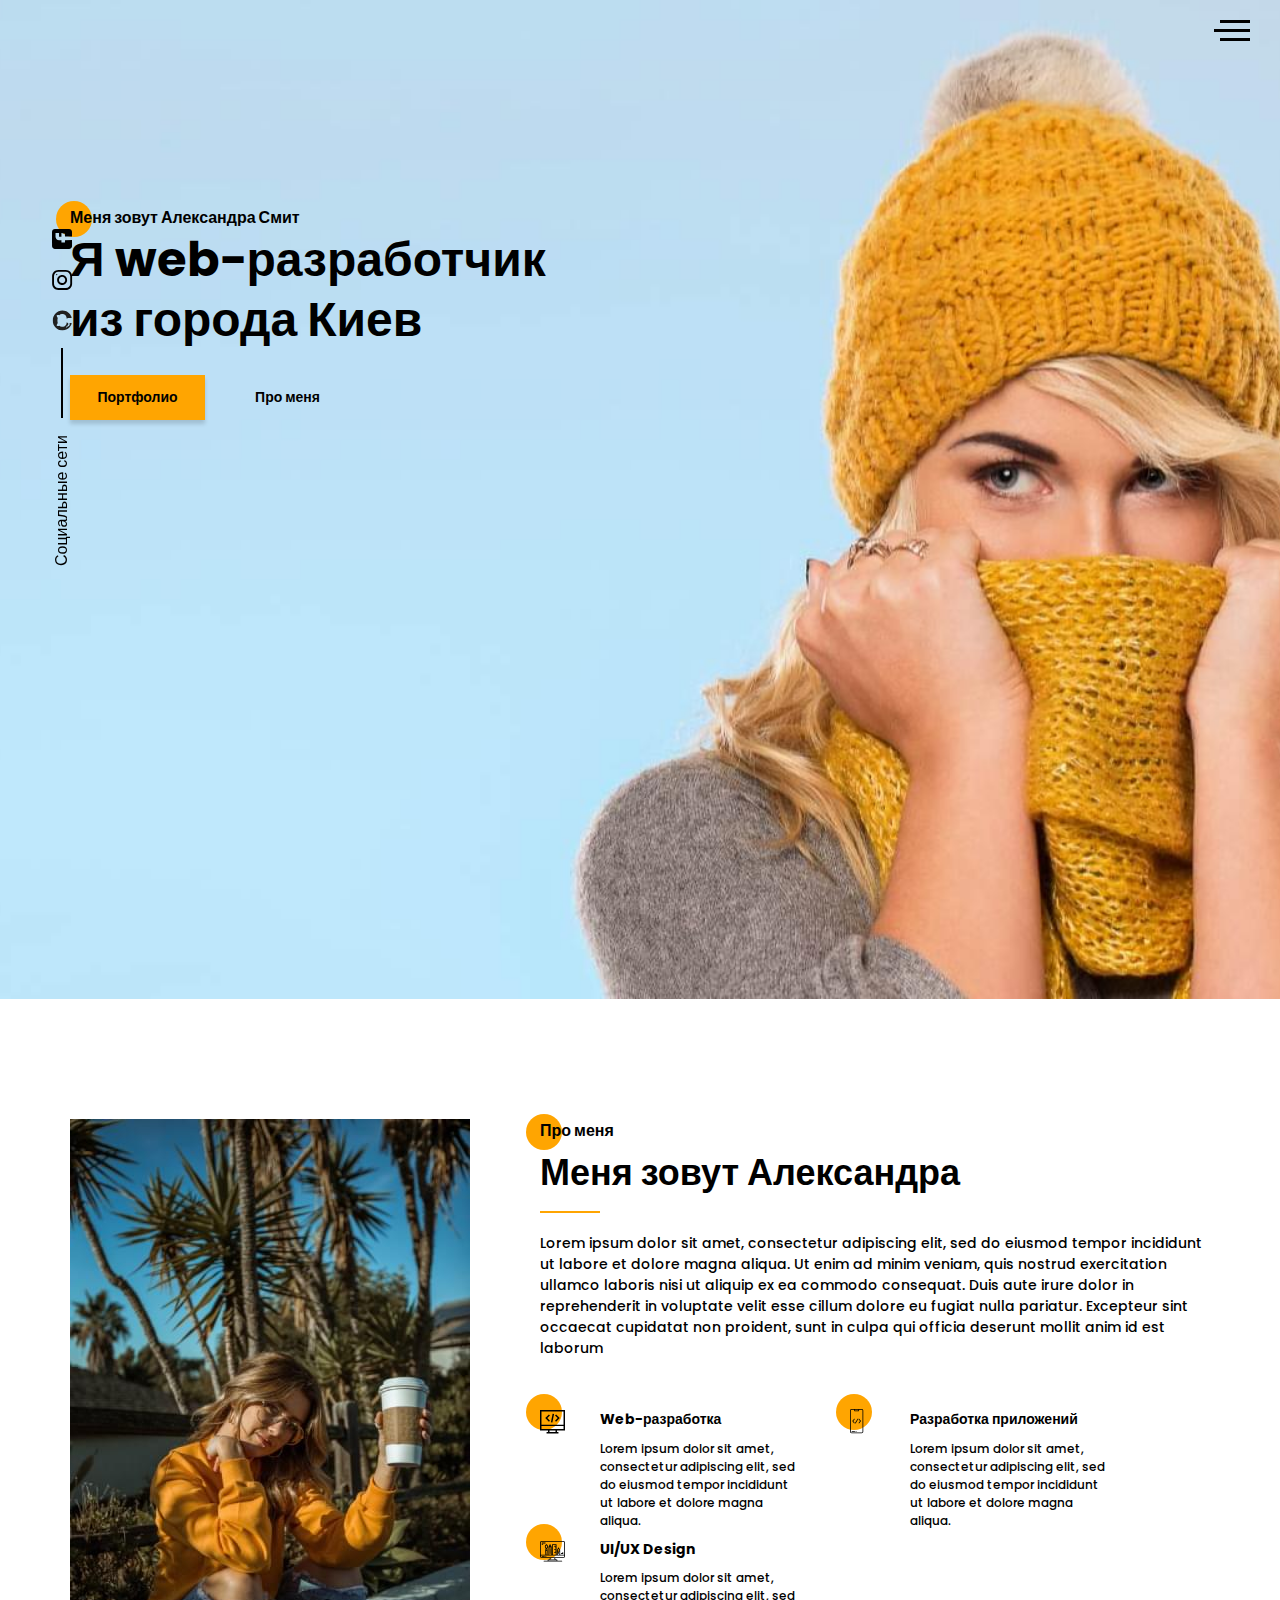
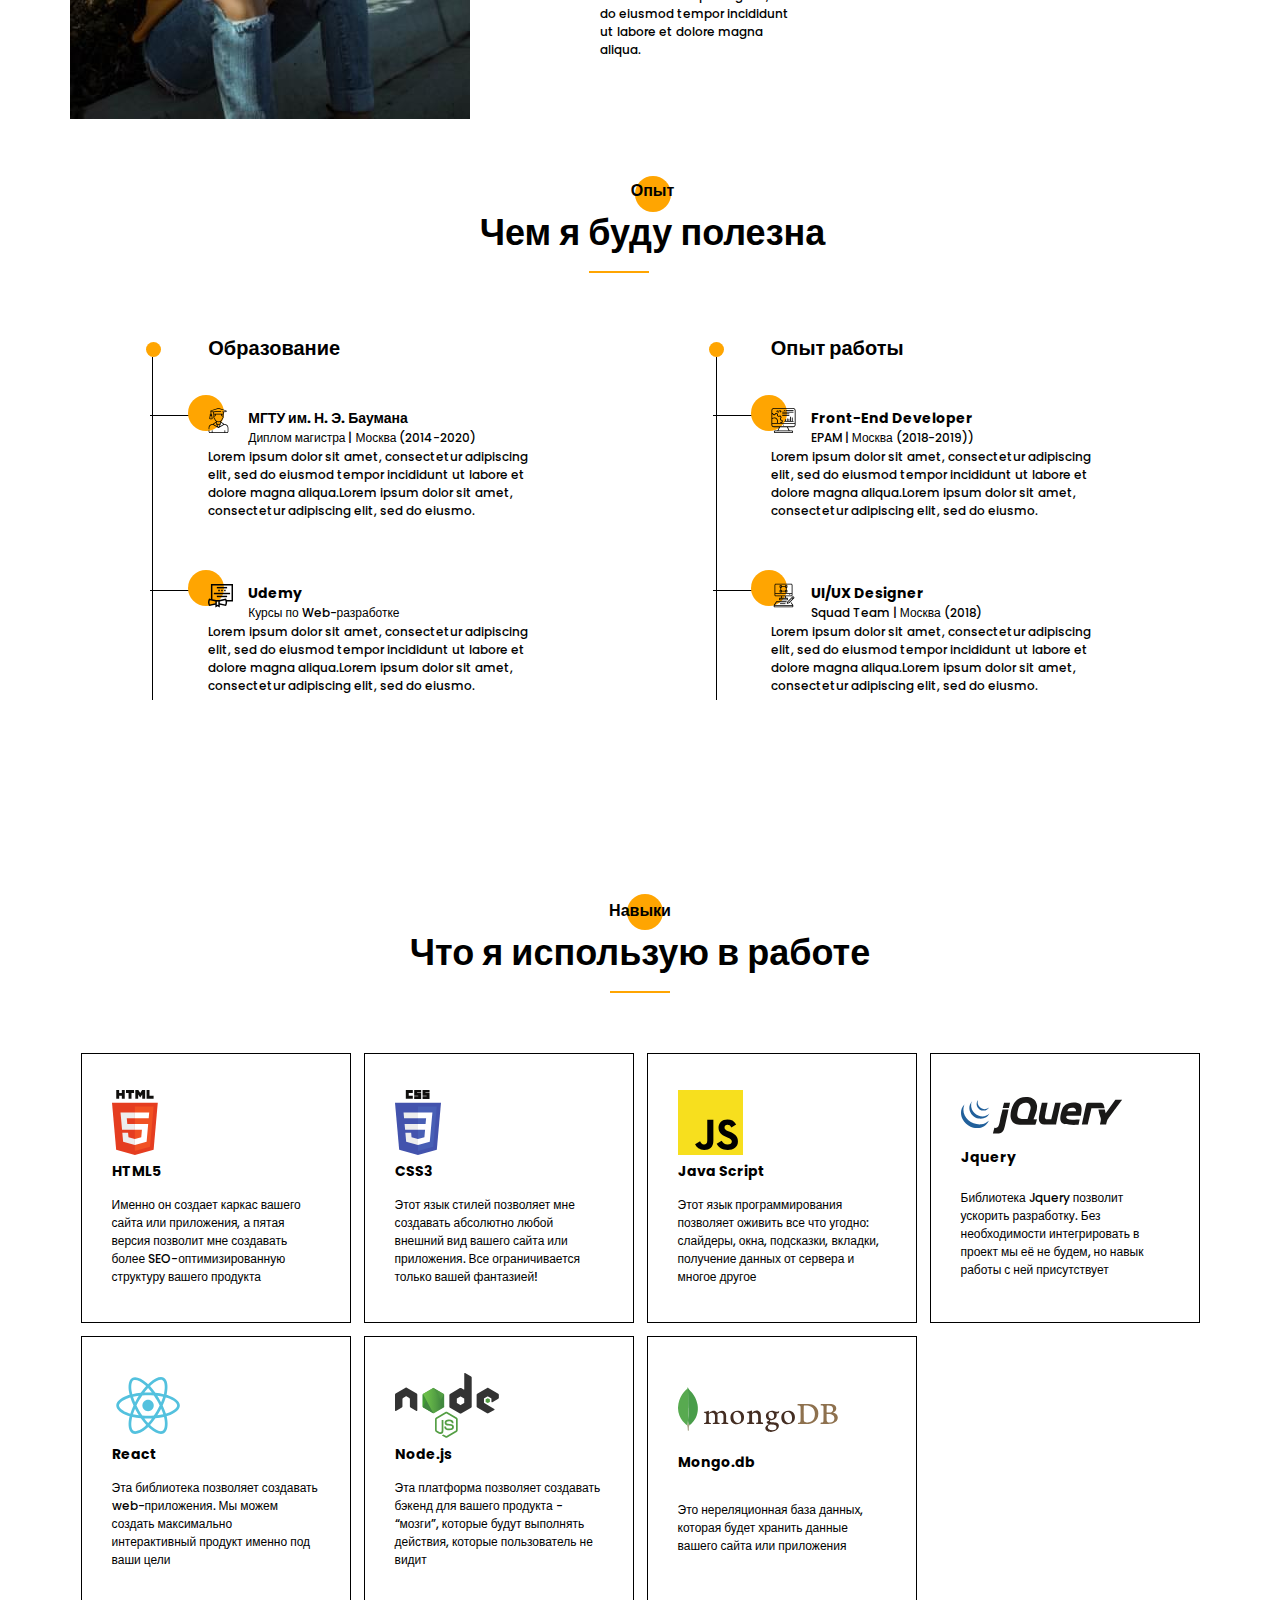
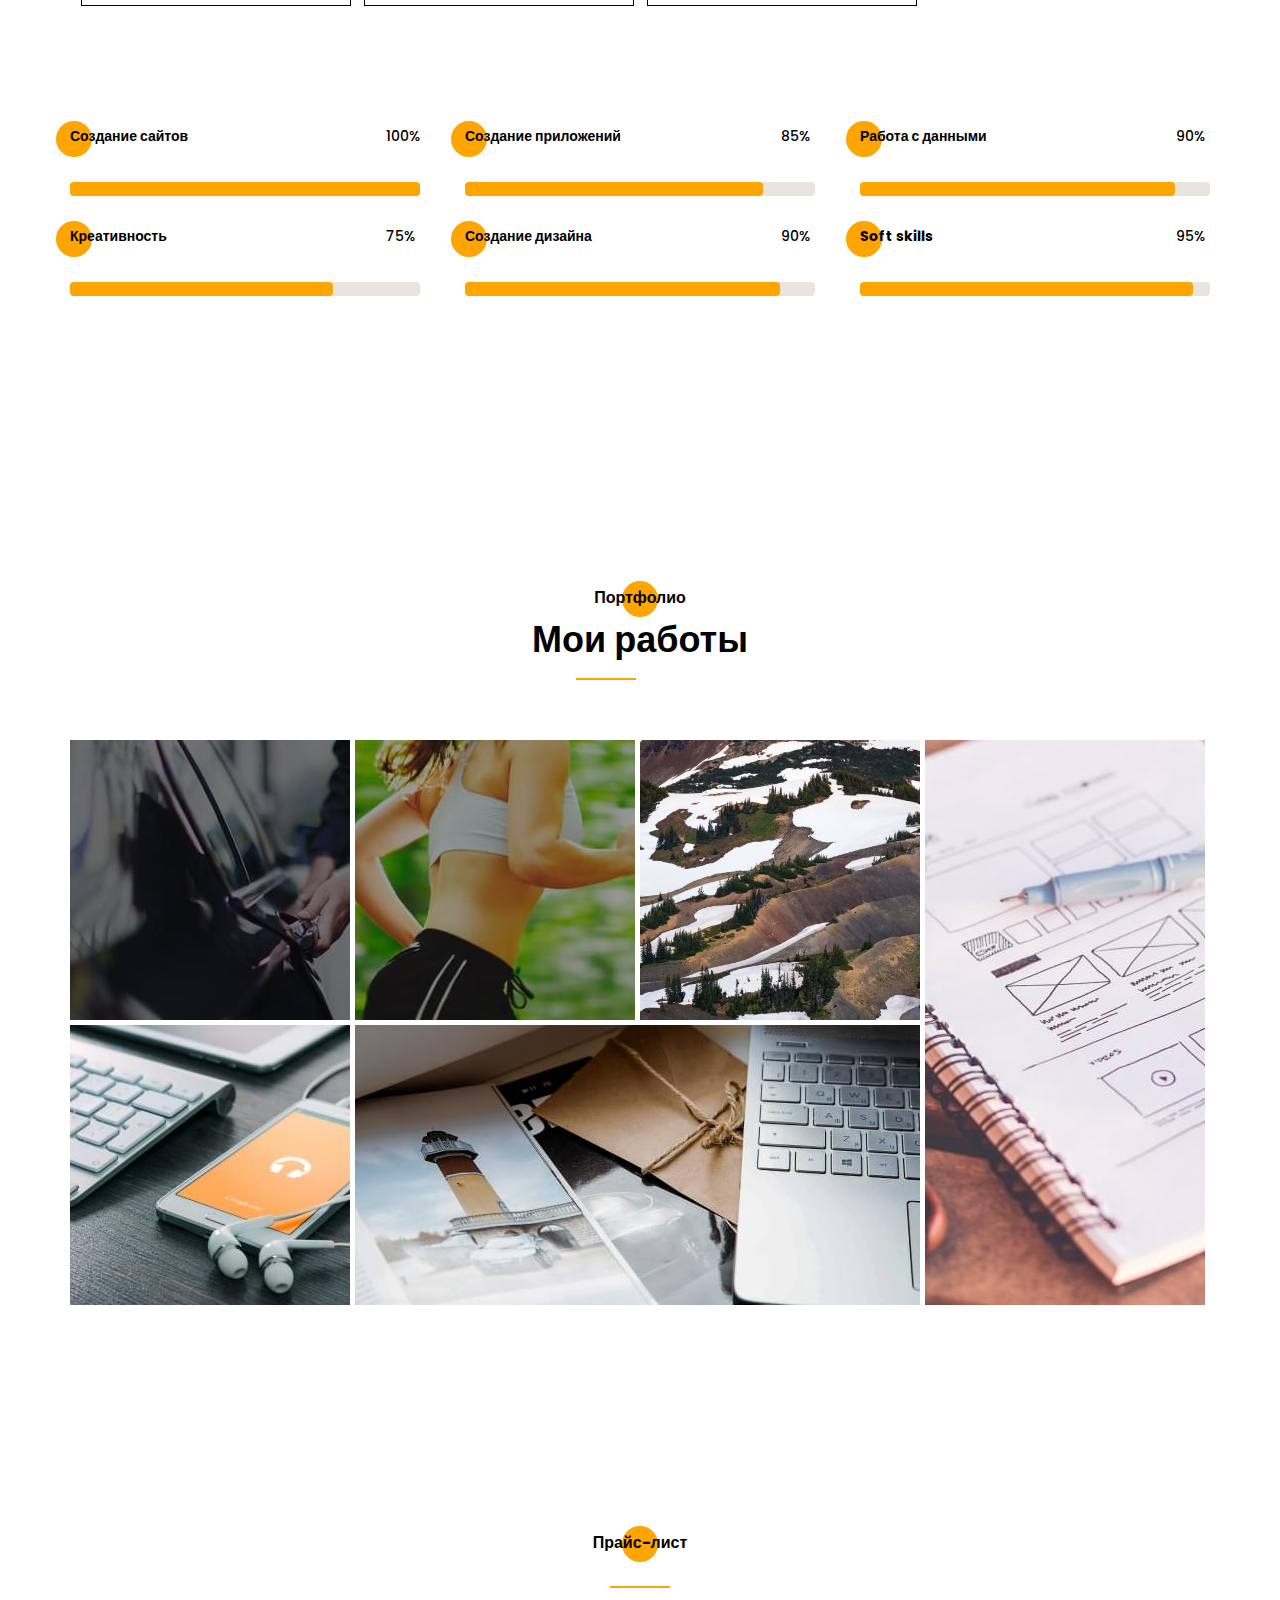
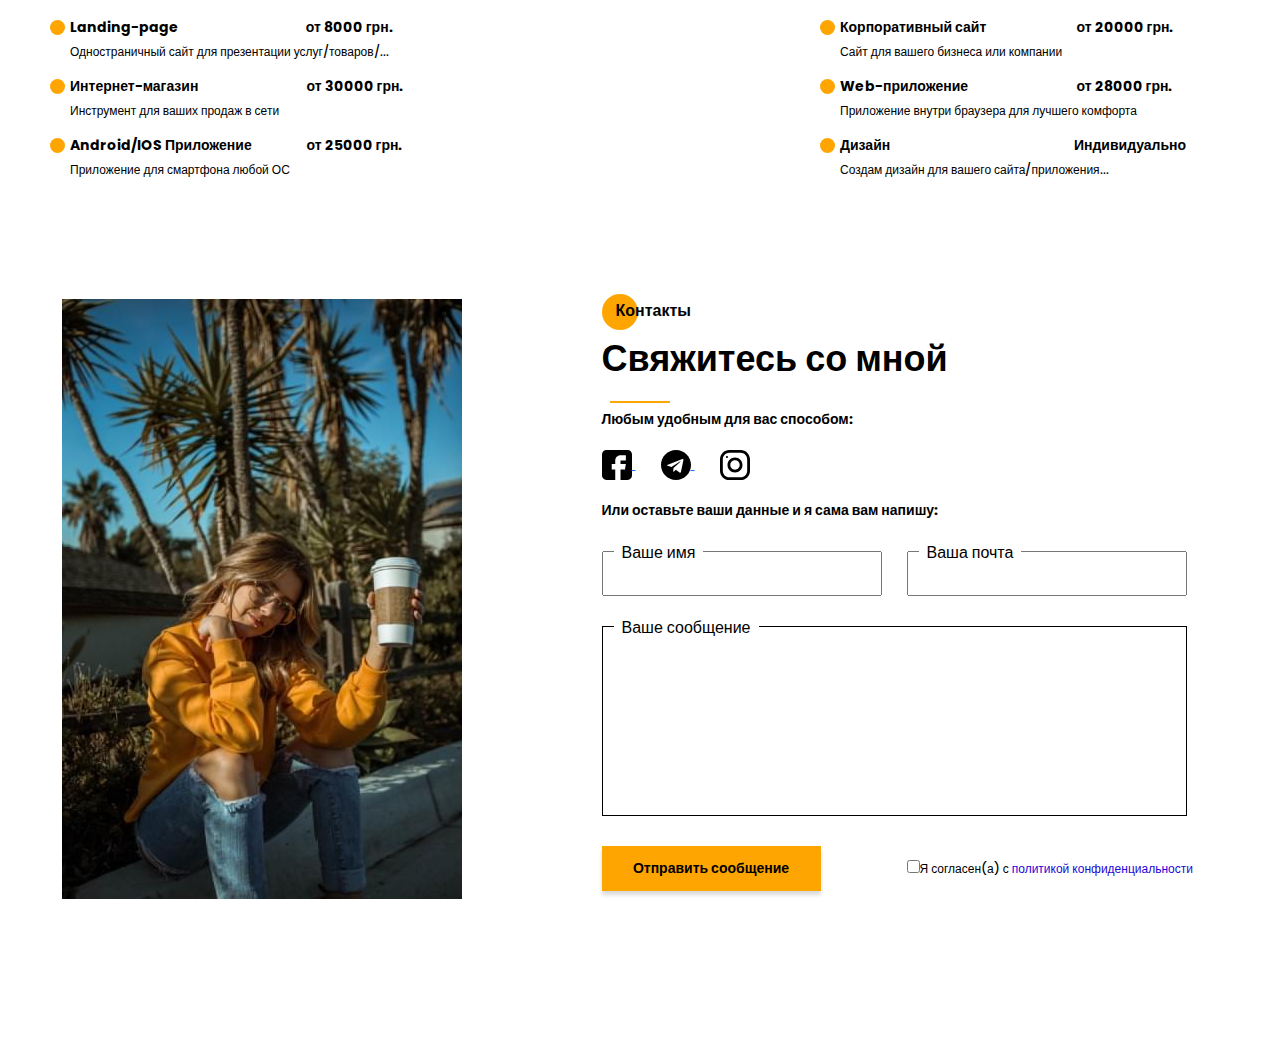
<file: index.html>
<!DOCTYPE html><html lang="ru"><head><meta charset="UTF-8"><meta http-equiv="X-UA-Compatible" content="IE=edge"><meta name="viewport" content="width=device-width,initial-scale=1"><title>Portfolio</title><link rel="apple-touch-icon" sizes="57x57" href="icons/favicon/apple-icon-57x57.png"><link rel="apple-touch-icon" sizes="60x60" href="icons/favicon/apple-icon-60x60.png"><link rel="apple-touch-icon" sizes="72x72" href="icons/favicon/apple-icon-72x72.png"><link rel="apple-touch-icon" sizes="76x76" href="icons/favicon/apple-icon-76x76.png"><link rel="apple-touch-icon" sizes="114x114" href="icons/favicon/apple-icon-114x114.png"><link rel="apple-touch-icon" sizes="120x120" href="icons/favicon/apple-icon-120x120.png"><link rel="apple-touch-icon" sizes="144x144" href="icons/favicon/apple-icon-144x144.png"><link rel="apple-touch-icon" sizes="152x152" href="icons/favicon/apple-icon-152x152.png"><link rel="apple-touch-icon" sizes="180x180" href="icons/favicon/apple-icon-180x180.png"><link rel="icon" type="image/png" sizes="192x192" href="icons/favicon/android-icon-192x192.png"><link rel="icon" type="image/png" sizes="32x32" href="icons/favicon/favicon-32x32.png"><link rel="icon" type="image/png" sizes="96x96" href="icons/favicon/favicon-96x96.png"><link rel="icon" type="image/png" sizes="16x16" href="icons/favicon/favicon-16x16.png"><link rel="shortcut icon" href="icons/favicon/favicon.ico" type="image/x-icon"><link rel="manifest" href="icons/favicon/manifest.json"><meta name="msapplication-TileColor" content="#ffffff"><meta name="msapplication-TileImage" content="/ms-icon-144x144.png"><meta name="theme-color" content="#ffffff"><link rel="stylesheet" href="css/style.min.css"></head><body><div class="social-media"><a href="#" class="social-media__link"><svg width="21" height="21" viewBox="0 0 21 21" fill="none" xmlns="http://www.w3.org/2000/svg"><path d="M17.0766 0.00772749L2.93602 0.0450859C1.32074 0.0493534 0.00982018 1.36721 0.0140877 2.9825L0.0514461 17.1231C0.0557136 18.7384 1.37357 20.0493 2.98886 20.045L8.88728 20.0294L8.8686 12.9591L6.52486 12.9653L6.51557 9.44972L8.85931 9.44353L8.85302 7.06073C8.8479 5.12211 10.4207 3.54095 12.3593 3.53583L15.914 3.52644L15.9233 7.04205L12.3686 7.05144L12.3749 9.43424L15.9296 9.42485L15.353 12.942L12.3842 12.9499L12.4029 20.0201L17.1294 20.0077C18.7447 20.0034 20.0556 18.6855 20.0514 17.0702L20.014 2.92966C20.0097 1.31437 18.6919 0.00346 17.0766 0.00772749Z" fill="black"/></svg> </a><a href="#" class="social-media__link"><svg width="21" height="21" viewBox="0 0 21 21" fill="none" xmlns="http://www.w3.org/2000/svg"><path d="M13.7564 0.108968L6.25645 0.128782C2.80521 0.1379 0.0138638 2.94403 0.0229817 6.39527L0.0427962 13.8952C0.0519141 17.3465 2.85805 20.1378 6.30929 20.1287L13.8093 20.1089C17.2605 20.0998 20.0518 17.2936 20.0427 13.8424L20.0229 6.34243C20.0138 2.8912 17.2077 0.0998498 13.7564 0.108968ZM18.1677 13.8474C18.1741 16.2599 16.2168 18.2275 13.8043 18.2339L6.30433 18.2537C3.89184 18.2601 1.92416 16.3028 1.91779 13.8903L1.89798 6.39032C1.8916 3.97783 3.84891 2.01015 6.2614 2.00378L13.7614 1.98396C16.1739 1.97759 18.1415 3.9349 18.1479 6.34739L18.1677 13.8474Z" fill="black"/><path d="M10.0196 5.11887C7.2584 5.12617 5.02557 7.37082 5.03286 10.1321C5.04016 12.8933 7.28481 15.1261 10.0461 15.1188C12.8073 15.1115 15.0401 12.8669 15.0328 10.1056C15.0255 7.3444 12.7809 5.11158 10.0196 5.11887ZM10.0411 13.2438C8.31861 13.2484 6.91241 11.8496 6.90786 10.1271C6.9033 8.40337 8.3021 6.99841 10.0246 6.99386C11.7471 6.98931 13.1533 8.38685 13.1578 10.1106C13.1624 11.8331 11.7636 13.2393 10.0411 13.2438Z" fill="black"/><path d="M15.3954 5.39588C15.7633 5.39491 16.0608 5.09584 16.0599 4.72788C16.0589 4.35992 15.7598 4.06242 15.3919 4.06339C15.0239 4.06437 14.7264 4.36344 14.7274 4.7314C14.7283 5.09936 15.0274 5.39686 15.3954 5.39588Z" fill="black"/></svg> </a><a href="https://github.com/nuki1048" class="social-media__link"><svg width="21" height="20" viewBox="0 0 21 20" fill="none" xmlns="http://www.w3.org/2000/svg"><path d="M10.007 0.211343C4.48206 0.22594 0.0186033 4.59942 0.0328152 9.9788C0.0441878 14.2835 2.91882 17.9263 6.89471 19.2028C7.39495 19.2932 7.57748 18.9912 7.5768 18.7326C7.57619 18.5013 7.56624 17.8884 7.55993 17.0764C4.77982 17.6711 4.18815 15.7785 4.18815 15.7785C3.73018 14.6554 3.07189 14.3564 3.07189 14.3564C2.16447 13.755 3.14033 13.7648 3.14033 13.7648C4.14467 13.8298 4.67464 14.7644 4.67464 14.7644C5.57024 16.2514 7.01826 15.8172 7.58927 15.5671C7.67761 14.9365 7.93397 14.5071 8.21916 14.2627C5.99769 14.0249 3.66132 13.1934 3.65146 9.4612C3.64865 8.39805 4.03385 7.528 4.67372 6.84479C4.56057 6.59892 4.22045 5.60935 4.75441 4.26639C4.75441 4.26639 5.59121 4.00314 7.50704 5.25785C8.30646 5.0393 9.15617 4.92967 10.0062 4.92247C10.8562 4.92518 11.7064 5.03032 12.507 5.24464C14.4037 3.97986 15.2419 4.23868 15.2419 4.23868C15.7829 5.5788 15.448 6.57016 15.3487 6.81659C15.988 7.49641 16.3778 8.36442 16.3806 9.42757C16.3905 13.1697 14.0552 13.9994 11.8308 14.2449C12.1816 14.5364 12.5081 15.1328 12.5106 16.0456C12.514 17.3491 12.5043 18.3966 12.5051 18.713C12.5058 18.9683 12.6816 19.2726 13.1938 19.1738C17.1913 17.8845 20.0441 14.224 20.0327 9.92596C20.0185 4.54658 15.5295 0.196753 10.007 0.211343Z" fill="#212121"/></svg></a><div class="social-media__divider"></div><div class="social-media__text">Социальные сети</div></div><div class="menu"><div class="menu__block"><div class="menu__close"><svg width="29" height="30" viewBox="0 0 29 30" fill="none" xmlns="http://www.w3.org/2000/svg"><path d="M17.1568 14.5231L28.4489 3.23075C29.1837 2.49623 29.1837 1.30861 28.4489 0.574085C27.7144 -0.160437 26.5267 -0.160437 25.7922 0.574085L14.4998 11.8665L3.20781 0.574085C2.47295 -0.160437 1.28567 -0.160437 0.551149 0.574085C-0.183716 1.30861 -0.183716 2.49623 0.551149 3.23075L11.8432 14.5231L0.551149 25.8155C-0.183716 26.55 -0.183716 27.7376 0.551149 28.4721C0.917206 28.8385 1.39852 29.0226 1.87948 29.0226C2.36045 29.0226 2.84141 28.8385 3.20781 28.4721L14.4998 17.1798L25.7922 28.4721C26.1586 28.8385 26.6396 29.0226 27.1205 29.0226C27.6015 29.0226 28.0825 28.8385 28.4489 28.4721C29.1837 27.7376 29.1837 26.55 28.4489 25.8155L17.1568 14.5231Z" fill="black"/></svg></div><nav><ul class="menu__list"><li class="menu__link"><a href="#aboutme" class="menu_btn">про меня</a></li><li class="menu__link"><a href="#benefit" class="menu_btn">МОЙ ОПЫТ</a></li><li class="menu__link"><a href="#skills" class="menu_btn">МОИ НАВЫКИ</a></li><li class="menu__link"><a href="#portfolio" class="menu_btn">МОИ РАБОТЫ</a></li><li class="menu__link"><a href="#price" class="menu_btn">ПРАЙС-ЛИСТ</a></li><li class="menu__link"><a href="#contacts" class="menu_btn">КОНТАКТЫ</a></li></ul></nav></div><div class="menu__overlay"></div></div><section id="up" class="promo"><div class="hamburger"><span></span> <span class="long"></span> <span></span></div><div class="container"><div class="promo__subtittle">Меня зовут Александра Смит</div><h1 class="promo__tittle">Я web-разработчик<br>из города Киев</h1><div class="promo-btns"><a href="#portfolio"><button class="promo__btn">Портфолио</button></a> <a href="#aboutme" class="promo__link">Про меня</a></div></div></section><section id="aboutme" class="about"><div class="container"><div class="grid-container"><img src="img/photo_portrait.jpg" alt="photo_portrait" class="about__img"><div class="about-wrapper"><div class="about__subtittle">Про меня</div><h2 class="about__tittle">Меня зовут Александра</h2><div class="about__divider"></div><div class="about__descrip">Lorem ipsum dolor sit amet, consectetur adipiscing elit, sed do eiusmod tempor incididunt ut labore et dolore magna aliqua. Ut enim ad minim veniam, quis nostrud exercitation ullamco laboris nisi ut aliquip ex ea commodo consequat. Duis aute irure dolor in reprehenderit in voluptate velit esse cillum dolore eu fugiat nulla pariatur. Excepteur sint occaecat cupidatat non proident, sunt in culpa qui officia deserunt mollit anim id est laborum</div></div><div class="about-skills"><div class="about-skills__item"><div class="about-skills__circle"><img src="icons/icons_aboutMe/web development.svg" alt="web_development"></div><div class="about-skills__tittle">Web-разработка</div><div class="about-skills__descrip">Lorem ipsum dolor sit amet, consectetur adipiscing elit, sed do eiusmod tempor incididunt ut labore et dolore magna aliqua.</div></div><div class="about-skills__item"><div class="about-skills__circle"><img src="icons/icons_aboutMe/Mobile dev.svg" alt="Mobile_dev"></div><div class="about-skills__tittle">Разработка приложений</div><div class="about-skills__descrip">Lorem ipsum dolor sit amet, consectetur adipiscing elit, sed do eiusmod tempor incididunt ut labore et dolore magna aliqua.</div></div><div class="about-skills__item"><div class="about-skills__circle"><img src="icons/icons_aboutMe/Design.svg" alt="Design"></div><div class="about-skills__tittle">UI/UX Design</div><div class="about-skills__descrip">Lorem ipsum dolor sit amet, consectetur adipiscing elit, sed do eiusmod tempor incididunt ut labore et dolore magna aliqua.</div></div></div></div></div></section><section id="benefit" class="benefit"><div class="container"><div class="benefit__subtittle">Опыт</div><h2 class="benefit__tittle">Чем я буду полезна</h2><div class="benefit__divider"></div><div class="grid-container"><div class="education-wrapper"><div class="education__circle"></div><div class="education__tittle">Образование</div><div class="education-item education-item_university"><div class="education-item__circle"><img src="icons/icons_exp/University.svg" alt="University"></div><h3 class="education-item__tittle">МГТУ им. Н. Э. Баумана</h3><div class="education-item__subtittle">Диплом магистра | Москва (2014-2020)</div><div class="education-item__descrip">Lorem ipsum dolor sit amet, consectetur adipiscing elit, sed do eiusmod tempor incididunt ut labore et dolore magna aliqua.Lorem ipsum dolor sit amet, consectetur adipiscing elit, sed do eiusmo.</div></div><div class="education-item education-item_udemy"><div class="education-item__circle"><img src="icons/icons_exp/Courses.svg" alt="Courses"></div><h3 class="education-item__tittle">Udemy</h3><div class="education-item__subtittle">Курсы по Web-разработке</div><div class="education-item__descrip">Lorem ipsum dolor sit amet, consectetur adipiscing elit, sed do eiusmod tempor incididunt ut labore et dolore magna aliqua.Lorem ipsum dolor sit amet, consectetur adipiscing elit, sed do eiusmo.</div></div></div><div class="expierence-wrapper"><div class="expierence__circle"></div><div class="expierence__tittle">Опыт работы</div><div class="expierence-item expierence-item_frontend"><div class="expierence-item__circle"><img src="icons/icons_exp/Developer.svg" alt="Developer"></div><h3 class="expierence-item__tittle">Front-End Developer</h3><div class="expierence-item__subtittle">EPAM | Москва (2018-2019))</div><div class="expierence-item__descrip">Lorem ipsum dolor sit amet, consectetur adipiscing elit, sed do eiusmod tempor incididunt ut labore et dolore magna aliqua.Lorem ipsum dolor sit amet, consectetur adipiscing elit, sed do eiusmo.</div></div><div class="expierence-item expierence-item_designer"><div class="expierence-item__circle"><img src="icons/icons_exp/designer.svg" alt="designer"></div><h3 class="expierence-item__tittle">UI/UX Designer</h3><div class="expierence-item__subtittle">Squad Team | Москва (2018)</div><div class="expierence-item__descrip">Lorem ipsum dolor sit amet, consectetur adipiscing elit, sed do eiusmod tempor incididunt ut labore et dolore magna aliqua.Lorem ipsum dolor sit amet, consectetur adipiscing elit, sed do eiusmo.</div></div></div></div></div></section><section id="skills" class="skills"><div class="container"><div class="skills__subtittle">Навыки</div><h3 class="skills__tittle">Что я использую в работе</h3><div class="skills__divider"></div><div class="item-wrapper"><div class="item item_html"><img src="icons/icons_skills/html5.svg" alt="html5" class="item__img"><h3 class="item__tittle">HTML5</h3><div class="item__descrip">Именно он создает каркас вашего сайта или приложения, а пятая версия позволит мне создавать более SEO-оптимизированную структуру вашего продукта</div></div><div class="item item_css"><img src="icons/icons_skills/css3.svg" alt="css3" class="item__img"><h3 class="item__tittle">CSS3</h3><div class="item__descrip">Этот язык стилей позволяет мне создавать абсолютно любой внешний вид вашего сайта или приложения. Все ограничивается только вашей фантазией!</div></div><div class="item item_js"><img src="icons/icons_skills/javascript.svg" alt="javascript" class="item__img"><h3 class="item__tittle">Java Script</h3><div class="item__descrip">Этот язык программирования позволяет оживить все что угодно: слайдеры, окна, подсказки, вкладки, получение данных от сервера и многое другое</div></div><div class="item item_jquery"><img src="icons/icons_skills/Jquery.svg" alt="Jquery" class="item__img"><h3 class="item__tittle">Jquery</h3><div class="item__descrip">Библиотека Jquery позволит ускорить разработку. Без необходимости интегрировать в проект мы её не будем, но навык работы с ней присутствует</div></div><div class="item item_react"><img src="icons/icons_skills/React.svg" alt="React" class="item__img"><h3 class="item__tittle">React</h3><div class="item__descrip">Эта библиотека позволяет создавать web-приложения. Мы можем создать максимально интерактивный продукт именно под ваши цели</div></div><div class="item item_nodejs"><img src="icons/icons_skills/Node.js.svg" alt="nodejs" class="item__img"><h3 class="item__tittle">Node.js</h3><div class="item__descrip">Эта платформа позволяет создавать бэкенд для вашего продукта - “мозги”, которые будут выполнять действия, которые пользователь не видит</div></div><div class="item item_mongodb"><img src="icons/icons_skills/Mongo.db.svg" alt="Mongo.db" class="item__img"><h3 class="item__tittle">Mongo.db</h3><div class="item__descrip">Это нереляционная база данных, которая будет хранить данные вашего сайта или приложения</div></div></div><div class="percentages-wrapper"><div class="percentages-item percentages-item_sites"><h3 class="percentages-item__tittle">Создание сайтов</h3><div class="percentages-item__counter">100%</div><div class="scale-line"><span></span></div></div><div class="percentages-item percentages-item_apps"><h3 class="percentages-item__tittle">Создание приложений</h3><div class="percentages-item__counter">85%</div><div class="scale-line"><span></span></div></div><div class="percentages-item percentages-item_data"><h3 class="percentages-item__tittle">Работа с данными</h3><div class="percentages-item__counter">90%</div><div class="scale-line"><span></span></div></div><div class="percentages-item percentages-item_сreativity"><h3 class="percentages-item__tittle">Креативность</h3><div class="percentages-item__counter">75%</div><div class="scale-line"><span></span></div></div><div class="percentages-item percentages-item_design"><h3 class="percentages-item__tittle">Создание дизайна</h3><div class="percentages-item__counter">90%</div><div class="scale-line"><span></span></div></div><div class="percentages-item percentages-item_softskills"><h3 class="percentages-item__tittle">Soft skills</h3><div class="percentages-item__counter">95%</div><div class="scale-line"><span></span></div></div></div></div></section><section id="portfolio" class="portfolio"><div class="container"><div class="portfolio__subtittle">Портфолио</div><h3 class="portfolio__tittle">Мои работы</h3><div class="portfolio__divider"></div><div class="portfolio-wrapper"><a class="portolio__link portfolio__link_uber" href="/ProjectUber/"><img src="img/works/uber.jpg" alt="uber" class="portfolio__img"> </a><a class="portolio__link portfolio__link_pulse" href="/Project-Pulse/"><img src="img/works/pulse.jpg" alt="pulse" class="portfolio__img"> </a><a class="portolio__link portfolio__link_bread" href="/Noiceland"><img src="img/works/japan.png" alt="japan" class="portfolio__img"> </a><a class="portolio__link portfolio__link_plans" href="#"><img src="img/works/plans.jpg" alt="plans" class="portfolio__img"> </a><a class="portolio__link portfolio__link_ipad" href="#"><img src="img/works/ipad.jpg" alt="ipad" class="portfolio__img"> </a><a class="portolio__link portfolio__link_mac" href="#"><img src="img/works/mac.jpg" alt="mac" class="portfolio__img"></a></div></div></section><section id="price" class="price"><div class="container"><div class="price__subtittle">Прайс-лист</div><div class="price__divider"></div><div class="price-wrapper"><div class="price__item"><h3 class="price__item_tittle">Landing-page</h3><div class="price__item_money">от 8000 грн.</div><div class="price__item_descrip">Одностраничный сайт для презентации услуг/товаров/...</div></div><div class="price__item"><h3 class="price__item_tittle">Корпоративный сайт</h3><div class="price__item_money">от 20000 грн.</div><div class="price__item_descrip">Сайт для вашего бизнеса или компании</div></div><div class="price__item"><h3 class="price__item_tittle">Интернет-магазин</h3><div class="price__item_money">от 30000 грн.</div><div class="price__item_descrip">Инструмент для ваших продаж в сети</div></div><div class="price__item"><h3 class="price__item_tittle">Web-приложение</h3><div class="price__item_money">от 28000 грн.</div><div class="price__item_descrip">Приложение внутри браузера для лучшего комфорта</div></div><div class="price__item"><h3 class="price__item_tittle">Android/IOS Приложение</h3><div class="price__item_money">от 25000 грн.</div><div class="price__item_descrip">Приложение для смартфона любой ОС</div></div><div class="price__item"><h3 class="price__item_tittle">Дизайн</h3><div class="price__item_money">Индивидуально</div><div class="price__item_descrip">Создам дизайн для вашего сайта/приложения...</div></div></div></div></section><section id="contacts" class="contacts"><div class="container"><div class="contacts-wrapper"><div class="contacts__photo"><img src="img/photo_portrait.jpg" alt="photo_portrait" class="about__img"></div><div class="contacts__info"><div class="contacts__subtittle">Контакты</div><h2 class="contacts__tittle">Свяжитесь со мной</h2><div class="contacts__divider"></div><div class="contacts__descrip">Любым удобным для вас способом:</div><div class="contacts__social-media"><a class="contacts__link" href="#"><img src="icons/social_media/Facebook_big.svg" alt=""> </a><a class="contacts__link" href="#"><img src="icons/social_media/Telegram.svg" alt=""> </a><a class="contacts__link" href="#"><img src="icons/social_media/Instagram_big.svg" alt=""></a></div><div class="contacts__alternative">Или оставьте ваши данные и я сама вам напишу:</div><form action="#" class="contacts-form"><div class="contacts__input contacts__input_name"><input name="name" type="text" id="name"> <label for="name">Ваше имя</label></div><div class="contacts__input contacts__input_email"><input name="email" type="email" id="email"> <label for="email">Ваша почта</label></div><div class="contacts__textarea"><textarea name="text" id="text"></textarea> <label for="text">Ваше сообщение</label></div><div class="contacts__checkbox"><input type="checkbox" name="checkbox" id="checkbox">Я согласен(а) с <a href="/policy.html">политикой конфиденциальности</a></div><button class="contacts__btn">Отправить сообщение</button></form></div></div></div></section><div class="overlay"><a href="#up" class="pageup"><svg width="800px" height="800px" viewBox="-3 0 32 32" version="1.1" xmlns="http://www.w3.org/2000/svg" xmlns:xlink="http://www.w3.org/1999/xlink"><g id="icomoon-ignore"></g><path d="M26.221 16c0-7.243-5.871-13.113-13.113-13.113s-13.113 5.87-13.113 13.113c0 7.242 5.871 13.113 13.113 13.113s13.113-5.871 13.113-13.113zM1.045 16c0-6.652 5.412-12.064 12.064-12.064s12.064 5.412 12.064 12.064c0 6.652-5.411 12.064-12.064 12.064-6.652 0-12.064-5.412-12.064-12.064z" fill="#FFA501"></path><path d="M18.746 15.204l0.742-0.742-6.379-6.379-6.378 6.379 0.742 0.742 5.112-5.112v12.727h1.049v-12.727z" fill="#FFA501"></path></svg></a></div><script src="https://ajax.googleapis.com/ajax/libs/jquery/1.12.4/jquery.min.js"></script><script src="js/script.js"></script></body></html>
</file>
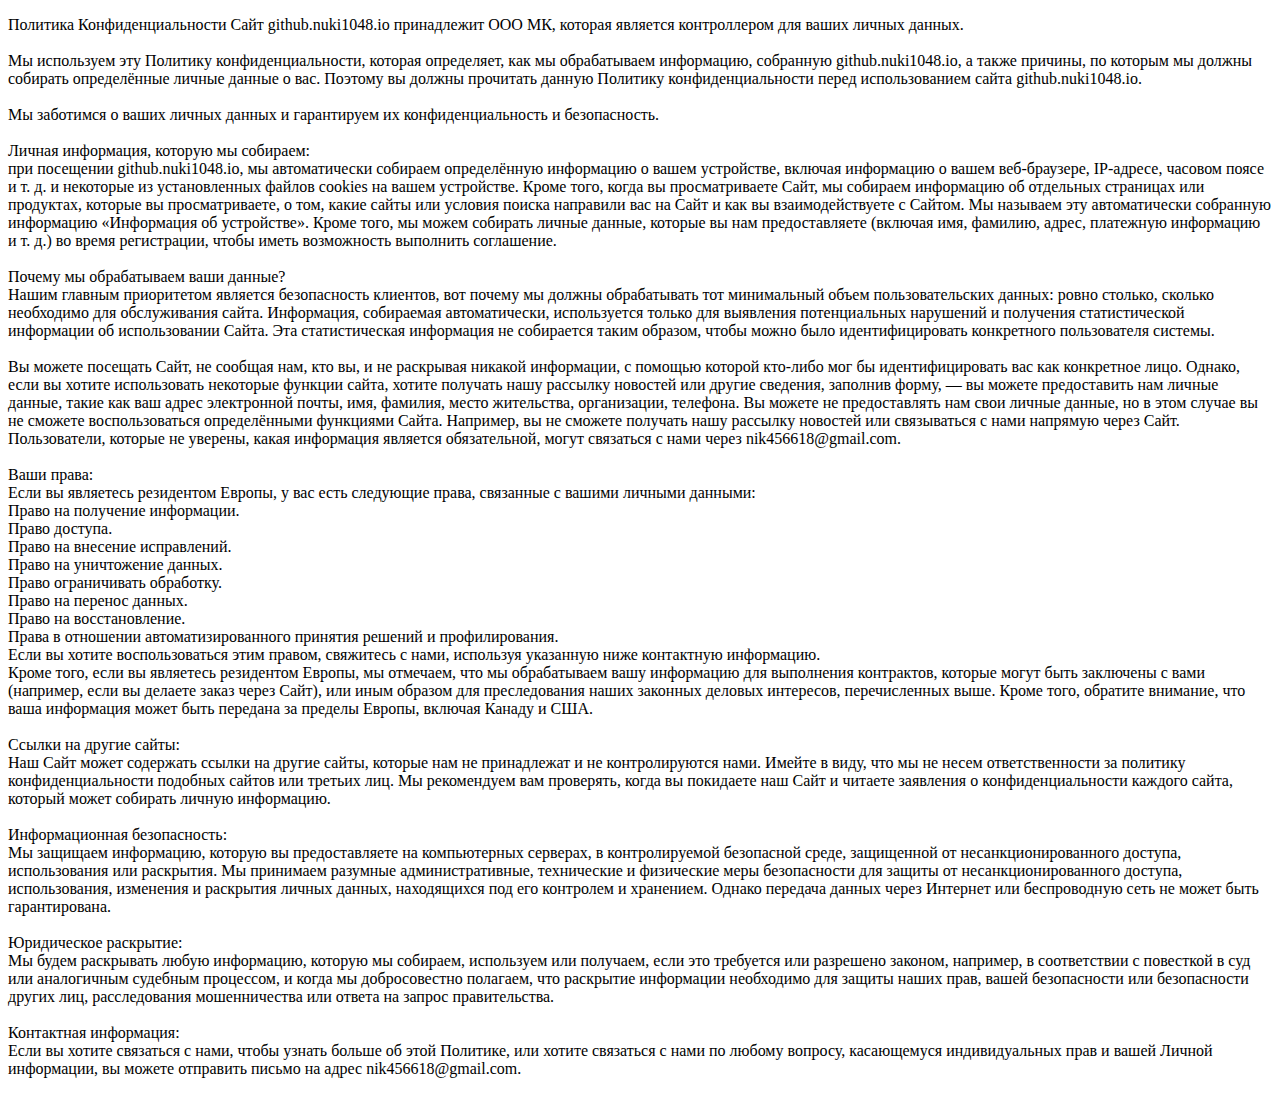
<file: policy.html>
<!DOCTYPE html><html lang="en"><head><meta charset="UTF-8"><meta http-equiv="X-UA-Compatible" content="IE=edge"><meta name="viewport" content="width=device-width,initial-scale=1"><title>Policy</title></head><body><style>@import url('https://fonts.googleapis.com/css2?family=Poppins:wght@500&display=swap'); 
        .body{
            font-family: 'Poppins', sans-serif;  
        }   
        .policy{
            font-style: normal;
            font-weight: 500;
            font-size: 16px;
            line-height: 18px;
        }</style><p class="policy">Политика Конфиденциальности Сайт github.nuki1048.io принадлежит ООО МК, которая является контроллером для ваших личных данных.<br><br>Мы используем эту Политику конфиденциальности, которая определяет, как мы обрабатываем информацию, собранную github.nuki1048.io, а также причины, по которым мы должны собирать определённые личные данные о вас. Поэтому вы должны прочитать данную Политику конфиденциальности перед использованием сайта github.nuki1048.io.<br><br>Мы заботимся о ваших личных данных и гарантируем их конфиденциальность и безопасность.<br><br>Личная информация, которую мы собираем:<br>при посещении github.nuki1048.io, мы автоматически собираем определённую информацию о вашем устройстве, включая информацию о вашем веб-браузере, IP-адресе, часовом поясе и т. д. и некоторые из установленных файлов cookies на вашем устройстве. Кроме того, когда вы просматриваете Сайт, мы собираем информацию об отдельных страницах или продуктах, которые вы просматриваете, о том, какие сайты или условия поиска направили вас на Сайт и как вы взаимодействуете с Сайтом. Мы называем эту автоматически собранную информацию «Информация об устройстве». Кроме того, мы можем собирать личные данные, которые вы нам предоставляете (включая имя, фамилию, адрес, платежную информацию и т. д.) во время регистрации, чтобы иметь возможность выполнить соглашение.<br><br>Почему мы обрабатываем ваши данные?<br>Нашим главным приоритетом является безопасность клиентов, вот почему мы должны обрабатывать тот минимальный объем пользовательских данных: ровно столько, сколько необходимо для обслуживания сайта. Информация, собираемая автоматически, используется только для выявления потенциальных нарушений и получения статистической информации об использовании Сайта. Эта статистическая информация не собирается таким образом, чтобы можно было идентифицировать конкретного пользователя системы.<br><br>Вы можете посещать Сайт, не сообщая нам, кто вы, и не раскрывая никакой информации, с помощью которой кто-либо мог бы идентифицировать вас как конкретное лицо. Однако, если вы хотите использовать некоторые функции сайта, хотите получать нашу рассылку новостей или другие сведения, заполнив форму, — вы можете предоставить нам личные данные, такие как ваш адрес электронной почты, имя, фамилия, место жительства, организации, телефона. Вы можете не предоставлять нам свои личные данные, но в этом случае вы не сможете воспользоваться определёнными функциями Сайта. Например, вы не сможете получать нашу рассылку новостей или связываться с нами напрямую через Сайт. Пользователи, которые не уверены, какая информация является обязательной, могут связаться с нами через nik456618@gmail.com.<br><br>Ваши права:<br>Если вы являетесь резидентом Европы, у вас есть следующие права, связанные с вашими личными данными:<br>Право на получение информации.<br>Право доступа.<br>Право на внесение исправлений.<br>Право на уничтожение данных.<br>Право ограничивать обработку.<br>Право на перенос данных.<br>Право на восстановление.<br>Права в отношении автоматизированного принятия решений и профилирования.<br>Если вы хотите воспользоваться этим правом, свяжитесь с нами, используя указанную ниже контактную информацию.<br>Кроме того, если вы являетесь резидентом Европы, мы отмечаем, что мы обрабатываем вашу информацию для выполнения контрактов, которые могут быть заключены с вами (например, если вы делаете заказ через Сайт), или иным образом для преследования наших законных деловых интересов, перечисленных выше. Кроме того, обратите внимание, что ваша информация может быть передана за пределы Европы, включая Канаду и США.<br><br>Ссылки на другие сайты:<br>Наш Сайт может содержать ссылки на другие сайты, которые нам не принадлежат и не контролируются нами. Имейте в виду, что мы не несем ответственности за политику конфиденциальности подобных сайтов или третьих лиц. Мы рекомендуем вам проверять, когда вы покидаете наш Сайт и читаете заявления о конфиденциальности каждого сайта, который может собирать личную информацию.<br><br>Информационная безопасность:<br>Мы защищаем информацию, которую вы предоставляете на компьютерных серверах, в контролируемой безопасной среде, защищенной от несанкционированного доступа, использования или раскрытия. Мы принимаем разумные административные, технические и физические меры безопасности для защиты от несанкционированного доступа, использования, изменения и раскрытия личных данных, находящихся под его контролем и хранением. Однако передача данных через Интернет или беспроводную сеть не может быть гарантирована.<br><br>Юридическое раскрытие:<br>Мы будем раскрывать любую информацию, которую мы собираем, используем или получаем, если это требуется или разрешено законом, например, в соответствии с повесткой в ​​суд или аналогичным судебным процессом, и когда мы добросовестно полагаем, что раскрытие информации необходимо для защиты наших прав, вашей безопасности или безопасности других лиц, расследования мошенничества или ответа на запрос правительства.<br><br>Контактная информация:<br>Если вы хотите связаться с нами, чтобы узнать больше об этой Политике, или хотите связаться с нами по любому вопросу, касающемуся индивидуальных прав и вашей Личной информации, вы можете отправить письмо на адрес nik456618@gmail.com.<br><br></p></body></html>
</file>
<file: css/style.min.css>
/*!
 * Bootstrap Reboot v5.2.2 (https://getbootstrap.com/)
 * Copyright 2011-2022 The Bootstrap Authors
 * Copyright 2011-2022 Twitter, Inc.
 * Licensed under MIT (https://github.com/twbs/bootstrap/blob/main/LICENSE)
 */@import url(https://fonts.googleapis.com/css2?family=Poppins:wght@500;700&display=swap);:root{--bs-blue:#0d6efd;--bs-indigo:#6610f2;--bs-purple:#6f42c1;--bs-pink:#d63384;--bs-red:#dc3545;--bs-orange:#fd7e14;--bs-yellow:#ffc107;--bs-green:#198754;--bs-teal:#20c997;--bs-cyan:#0dcaf0;--bs-black:#000;--bs-white:#fff;--bs-gray:#6c757d;--bs-gray-dark:#343a40;--bs-gray-100:#f8f9fa;--bs-gray-200:#e9ecef;--bs-gray-300:#dee2e6;--bs-gray-400:#ced4da;--bs-gray-500:#adb5bd;--bs-gray-600:#6c757d;--bs-gray-700:#495057;--bs-gray-800:#343a40;--bs-gray-900:#212529;--bs-primary:#0d6efd;--bs-secondary:#6c757d;--bs-success:#198754;--bs-info:#0dcaf0;--bs-warning:#ffc107;--bs-danger:#dc3545;--bs-light:#f8f9fa;--bs-dark:#212529;--bs-primary-rgb:13,110,253;--bs-secondary-rgb:108,117,125;--bs-success-rgb:25,135,84;--bs-info-rgb:13,202,240;--bs-warning-rgb:255,193,7;--bs-danger-rgb:220,53,69;--bs-light-rgb:248,249,250;--bs-dark-rgb:33,37,41;--bs-white-rgb:255,255,255;--bs-black-rgb:0,0,0;--bs-body-color-rgb:33,37,41;--bs-body-bg-rgb:255,255,255;--bs-font-sans-serif:system-ui,-apple-system,"Segoe UI",Roboto,"Helvetica Neue","Noto Sans","Liberation Sans",Arial,sans-serif,"Apple Color Emoji","Segoe UI Emoji","Segoe UI Symbol","Noto Color Emoji";--bs-font-monospace:SFMono-Regular,Menlo,Monaco,Consolas,"Liberation Mono","Courier New",monospace;--bs-gradient:linear-gradient(180deg, rgba(255, 255, 255, 0.15), rgba(255, 255, 255, 0));--bs-body-font-family:var(--bs-font-sans-serif);--bs-body-font-size:1rem;--bs-body-font-weight:400;--bs-body-line-height:1.5;--bs-body-color:#212529;--bs-body-bg:#fff;--bs-border-width:1px;--bs-border-style:solid;--bs-border-color:#dee2e6;--bs-border-color-translucent:rgba(0, 0, 0, 0.175);--bs-border-radius:0.375rem;--bs-border-radius-sm:0.25rem;--bs-border-radius-lg:0.5rem;--bs-border-radius-xl:1rem;--bs-border-radius-2xl:2rem;--bs-border-radius-pill:50rem;--bs-link-color:#0d6efd;--bs-link-hover-color:#0a58ca;--bs-code-color:#d63384;--bs-highlight-bg:#fff3cd}*,::after,::before{box-sizing:border-box}@media(prefers-reduced-motion:no-preference){:root{scroll-behavior:smooth}}body{margin:0;font-family:var(--bs-body-font-family);font-size:var(--bs-body-font-size);font-weight:var(--bs-body-font-weight);line-height:var(--bs-body-line-height);color:var(--bs-body-color);text-align:var(--bs-body-text-align);background-color:var(--bs-body-bg);-webkit-text-size-adjust:100%;-webkit-tap-highlight-color:rgba(0,0,0,0)}hr{margin:1rem 0;color:inherit;border:0;border-top:1px solid;opacity:.25}h1,h2,h3,h4,h5,h6{margin-top:0;margin-bottom:.5rem;font-weight:500;line-height:1.2}h1{font-size:calc(1.375rem + 1.5vw)}@media(min-width:1200px){h1{font-size:2.5rem}}h2{font-size:calc(1.325rem + .9vw)}@media(min-width:1200px){h2{font-size:2rem}}h3{font-size:calc(1.3rem + .6vw)}@media(min-width:1200px){h3{font-size:1.75rem}}h4{font-size:calc(1.275rem + .3vw)}@media(min-width:1200px){h4{font-size:1.5rem}}h5{font-size:1.25rem}h6{font-size:1rem}p{margin-top:0;margin-bottom:1rem}abbr[title]{-webkit-text-decoration:underline dotted;text-decoration:underline dotted;cursor:help;-webkit-text-decoration-skip-ink:none;text-decoration-skip-ink:none}address{margin-bottom:1rem;font-style:normal;line-height:inherit}ol,ul{padding-left:2rem}dl,ol,ul{margin-top:0;margin-bottom:1rem}ol ol,ol ul,ul ol,ul ul{margin-bottom:0}dt{font-weight:700}dd{margin-bottom:.5rem;margin-left:0}blockquote{margin:0 0 1rem}b,strong{font-weight:bolder}small{font-size:.875em}mark{padding:.1875em;background-color:var(--bs-highlight-bg)}sub,sup{position:relative;font-size:.75em;line-height:0;vertical-align:baseline}sub{bottom:-.25em}sup{top:-.5em}a{color:var(--bs-link-color);text-decoration:underline}a:hover{color:var(--bs-link-hover-color)}a:not([href]):not([class]),a:not([href]):not([class]):hover{color:inherit;text-decoration:none}code,kbd,pre,samp{font-family:var(--bs-font-monospace);font-size:1em}pre{display:block;margin-top:0;margin-bottom:1rem;overflow:auto;font-size:.875em}pre code{font-size:inherit;color:inherit;word-break:normal}code{font-size:.875em;color:var(--bs-code-color);word-wrap:break-word}a>code{color:inherit}kbd{padding:.1875rem .375rem;font-size:.875em;color:var(--bs-body-bg);background-color:var(--bs-body-color);border-radius:.25rem}kbd kbd{padding:0;font-size:1em}figure{margin:0 0 1rem}img,svg{vertical-align:middle}table{caption-side:bottom;border-collapse:collapse}caption{padding-top:.5rem;padding-bottom:.5rem;color:#6c757d;text-align:left}th{text-align:inherit;text-align:-webkit-match-parent}tbody,td,tfoot,th,thead,tr{border-color:inherit;border-style:solid;border-width:0}label{display:inline-block}button{border-radius:0}button:focus:not(:focus-visible){outline:0}button,input,optgroup,select,textarea{margin:0;font-family:inherit;font-size:inherit;line-height:inherit}button,select{text-transform:none}[role=button]{cursor:pointer}select{word-wrap:normal}select:disabled{opacity:1}[list]:not([type=date]):not([type=datetime-local]):not([type=month]):not([type=week]):not([type=time])::-webkit-calendar-picker-indicator{display:none!important}[type=button],[type=reset],[type=submit],button{-webkit-appearance:button}[type=button]:not(:disabled),[type=reset]:not(:disabled),[type=submit]:not(:disabled),button:not(:disabled){cursor:pointer}::-moz-focus-inner{padding:0;border-style:none}textarea{resize:vertical}fieldset{min-width:0;padding:0;margin:0;border:0}legend{float:left;width:100%;padding:0;margin-bottom:.5rem;font-size:calc(1.275rem + .3vw);line-height:inherit}@media(min-width:1200px){legend{font-size:1.5rem}}legend+*{clear:left}::-webkit-datetime-edit-day-field,::-webkit-datetime-edit-fields-wrapper,::-webkit-datetime-edit-hour-field,::-webkit-datetime-edit-minute,::-webkit-datetime-edit-month-field,::-webkit-datetime-edit-text,::-webkit-datetime-edit-year-field{padding:0}::-webkit-inner-spin-button{height:auto}[type=search]{outline-offset:-2px;-webkit-appearance:textfield}::-webkit-search-decoration{-webkit-appearance:none}::-webkit-color-swatch-wrapper{padding:0}::file-selector-button{font:inherit;-webkit-appearance:button}output{display:inline-block}iframe{border:0}summary{display:list-item;cursor:pointer}progress{vertical-align:baseline}[hidden]{display:none!important}body{font-family:Poppins,sans-serif;margin:0;padding:0;color:#000}.container{max-width:1140px;margin:0 auto}.overlay{position:fixed}.overlay .pageup{display:none;position:fixed;bottom:40px;right:40px;width:40px;height:40px}.overlay .pageup svg{width:100%;display:block;width:40px;height:40px}.promo{min-height:111vh;position:relative;background:url(../img/bg/bg_1.jpg) no-repeat 50%/cover;padding-top:206px}.promo__subtittle{position:relative;font-style:normal;font-weight:700;font-size:16px;line-height:24px;z-index:1;z-index:1}.promo__subtittle::before{content:"";display:block;position:absolute;z-index:-1;width:36px;height:36px;left:-14px;top:-5px;border-radius:100%;background-color:#ffa501}.promo__tittle{font-style:normal;font-weight:700;font-size:36px;line-height:60px;font-size:48px;line-height:60px}.promo-btns{margin-top:25px;width:250px;display:flex;justify-content:space-between;align-items:center}.promo__btn{border:none;width:135px;height:45px;background:#ffa501;box-shadow:0 4px 4px rgba(0,0,0,.15);font-style:normal;font-weight:700;font-size:14px;line-height:21px;transition:.5s all}.promo__btn:hover{box-shadow:0 0 15px 5px rgba(0,0,0,.25)}.promo__link{font-style:normal;font-weight:700;font-size:14px;line-height:21px;text-decoration:none;color:#000}.promo__link:hover{text-decoration:none;color:#000}.social-media{position:fixed;top:226px;left:50px;display:flex;flex-direction:column;justify-content:space-between;align-items:center;height:340px;z-index:3}.social-media__link svg{transform:rotate(-90deg)}.social-media__link:hover svg path{transition:.5s all;fill:#ffa501}.social-media__divider{height:70px;width:2px;background-color:#000}.social-media__text{writing-mode:vertical-lr;transform:rotate(180deg)}.hamburger{cursor:pointer;position:absolute;top:20px;right:30px;height:21px;display:flex;flex-direction:column;justify-content:space-between;align-items:flex-end}.hamburger span{display:block;background-color:#000;width:30px;height:3px}.hamburger span.long{width:36px}.menu{position:fixed;z-index:10;opacity:0;visibility:hidden;top:0;left:-100px;width:100%;height:100vh;transition:.6s all}.menu.active{visibility:visible;left:0;opacity:1}.menu__block{z-index:10;position:relative;width:345px;height:100%;background-color:#ffa501;padding-left:40px;padding-top:140px;transition:.6s all}.menu__close{position:absolute;top:25px;right:25px;cursor:pointer}.menu__list{z-index:10;list-style-type:none;padding-left:35px}.menu__link{text-transform:uppercase;font-style:normal;font-weight:700;font-size:24px;line-height:36px;color:#fff;margin-bottom:15px}.menu__link::before{position:absolute;content:"";left:40px;display:block;width:15px;height:15px;border:1px solid #000;border-radius:100%;margin-top:10px}.menu__link a{text-decoration:none;color:#fff;transition:.6s all}.menu__link a:hover{color:#000}.menu__overlay{z-index:9;position:fixed;top:0;left:0;width:100%;height:100%;background-color:#fff;opacity:.75;transition:.6s all}.about{min-height:85vh;padding:120px 0 120px 0}.about .grid-container{display:grid;grid-template-columns:minmax(400px,auto) minmax(670px,auto);grid-template-rows:repeat(2,250px);-moz-column-gap:70px;column-gap:70px;row-gap:40px}.about__img{grid-column:1;grid-row:1/2}.about-wrapper{grid-column:2;grid-row:1}.about__subtittle{position:relative;font-style:normal;font-weight:700;font-size:16px;line-height:24px;z-index:1;z-index:1}.about__subtittle::before{content:"";display:block;position:absolute;z-index:-1;width:36px;height:36px;left:-14px;top:-5px;border-radius:100%;background-color:#ffa501}.about__descrip{font-style:normal;font-weight:500;font-size:14px;line-height:21px}.about__tittle{font-style:normal;font-weight:700;font-size:36px;line-height:60px}.about__divider{display:block;width:60px;height:2px;background-color:#ffa501;margin-bottom:20px}.about-skills{position:relative;grid-column:2;grid-row:2;display:grid;grid-template:repeat(2,110px)/repeat(2,260px);grid-auto-rows:minmax(110px,auto);row-gap:20px;-moz-column-gap:50px;column-gap:50px}.about-skills__item{position:relative;display:grid;grid-template-columns:40px 200px;-moz-column-gap:20px;column-gap:20px}.about-skills__circle{z-index:1}.about-skills__circle::before{content:"";display:block;position:absolute;z-index:-1;width:36px;height:36px;left:-14px;top:-5px;border-radius:100%;background-color:#ffa501}.about-skills__circle::before{left:-14px;top:-15px}.about-skills__descrip,.about-skills__tittle{grid-column:2}.about-skills__tittle{font-style:normal;font-weight:700;font-size:14px;line-height:21px}.about-skills__descrip{margin-top:6px;font-style:normal;font-weight:500;font-size:12px;line-height:18px}.benefit{min-height:80vh;padding:0 65px 120px 90px}.benefit__tittle{font-style:normal;font-weight:700;font-size:36px;line-height:60px;text-align:center}.benefit__subtittle{position:relative;font-style:normal;font-weight:700;font-size:16px;line-height:24px;z-index:1;text-align:center;z-index:2}.benefit__subtittle::before{content:"";display:block;position:absolute;z-index:-1;width:36px;height:36px;left:50%;top:-3px;transform:translateX(-50%);border-radius:100%;background-color:#ffa501}.benefit__divider{display:block;width:60px;height:2px;position:absolute;background-color:#ffa501;transform:translateX(-50%);left:50%;position:relative;left:47%}.benefit .grid-container{padding:60px 0 0 0;display:grid;grid-template-columns:repeat(2,450px);justify-content:space-around}.benefit .grid-container .education__tittle{grid-row:1;font-weight:700;font-size:20px;line-height:30px}.benefit .grid-container .education__circle{width:15px;height:15px;border-radius:100%;background-color:#ffa501;margin-top:9px;grid-column:1;grid-row:1}.benefit .grid-container .education__circle::before{content:"";display:block;width:1px;height:343px;background-color:#000;position:relative;top:15px;left:6px}.benefit .grid-container .education-wrapper{display:grid;grid-template-rows:30px repeat(2,130px);grid-template-columns:20px 400px;row-gap:45px;-moz-column-gap:42px;column-gap:42px}.benefit .grid-container .education-wrapper .education-item{grid-row:2;position:relative;display:grid;grid-template-columns:40px 300px;grid-template-rows:40px 80px}.benefit .grid-container .education-wrapper .education-item::before{content:"";display:block;width:42px;height:1px;background-color:#000;position:absolute;left:-58px;top:7px}.benefit .grid-container .education-wrapper .education-item_university{grid-column:2;grid-row:2}.benefit .grid-container .education-wrapper .education-item_udemy{position:relative;grid-column:2;grid-row:3}.benefit .grid-container .education-wrapper .education-item__circle{position:relative;z-index:1;grid-column:1;grid-row:1}.benefit .grid-container .education-wrapper .education-item__circle::before{content:"";display:block;position:absolute;z-index:-1;width:36px;height:36px;left:-14px;top:-5px;border-radius:100%;background-color:#ffa501}.benefit .grid-container .education-wrapper .education-item__circle::before{left:-20px;top:-13px}.benefit .grid-container .education-wrapper .education-item__tittle{grid-row:1;grid-column:2;font-style:normal;font-weight:700;font-size:14px;line-height:21px}.benefit .grid-container .education-wrapper .education-item__subtittle{grid-column:2;grid-row:1;font-style:normal;font-weight:500;font-size:12px;line-height:60px}.benefit .grid-container .education-wrapper .education-item__descrip{grid-column:1/3;grid-row:2;font-style:normal;font-weight:500;font-size:12px;line-height:18px}.benefit .grid-container .expierence-wrapper{display:grid;grid-template-rows:30px repeat(2,130px);grid-template-columns:20px 400px;row-gap:45px;-moz-column-gap:42px;column-gap:42px}.benefit .grid-container .expierence__tittle{grid-column:2;grid-row:1;font-weight:700;font-size:20px;line-height:30px}.benefit .grid-container .expierence__circle{width:15px;height:15px;border-radius:100%;background-color:#ffa501;margin-top:9px}.benefit .grid-container .expierence__circle::before{content:"";display:block;width:1px;height:343px;background-color:#000;position:relative;top:15px;left:7px}.benefit .grid-container .expierence-item{grid-row:2;position:relative;display:grid;grid-template-columns:40px 300px;grid-template-rows:40px minmax(80px,auto)}.benefit .grid-container .expierence-item::before{content:"";display:block;width:42px;height:1px;background-color:#000;position:absolute;left:-58px;top:7px}.benefit .grid-container .expierence-item_frontend{grid-column:2;grid-row:2}.benefit .grid-container .expierence-item_designer{grid-column:2;grid-row:3}.benefit .grid-container .expierence-item__circle{z-index:1}.benefit .grid-container .expierence-item__circle::before{content:"";display:block;position:absolute;z-index:-1;width:36px;height:36px;left:-14px;top:-5px;border-radius:100%;background-color:#ffa501}.benefit .grid-container .expierence-item__circle::before{left:-20px;top:-13px}.benefit .grid-container .expierence-item__tittle{grid-row:1;grid-column:2;font-style:normal;font-weight:700;font-size:14px;line-height:21px}.benefit .grid-container .expierence-item__subtittle{grid-column:2;grid-row:1;font-style:normal;font-weight:500;font-size:12px;line-height:60px}.benefit .grid-container .expierence-item__descrip{grid-column:1/3;grid-row:2;font-style:normal;font-weight:500;font-size:12px;line-height:18px}.skills{min-height:143vh;padding:0 0 120px 0}.skills__tittle{text-align:center;font-style:normal;font-weight:700;font-size:36px;line-height:60px}.skills__subtittle{font-style:normal;font-weight:700;font-size:16px;line-height:24px;z-index:1;text-align:center}.skills__subtittle::before{content:"";display:block;position:absolute;z-index:-1;width:36px;height:36px;left:49%;transform:translateY(-5px);border-radius:100%;background-color:#ffa501}.skills__divider{display:block;width:60px;height:2px;position:absolute;background-color:#ffa501;transform:translateX(-50%);left:50%;position:relative}.skills .item-wrapper{padding-top:60px;display:grid;justify-content:center;grid-template:repeat(2,minmax(270px,auto))/repeat(4,270px);grid-auto-columns:270px;grid-auto-rows:270px;gap:13px 13px}.skills .item-wrapper .item{width:270px;min-height:270px;padding:30px 30px 30px 30px;border:1px solid #000;display:flex;flex-direction:column;align-items:flex-start;justify-content:space-evenly}.skills .item-wrapper .item_html{grid-column:1;grid-row:1}.skills .item-wrapper .item_css{grid-column:2;grid-row:1}.skills .item-wrapper .item_js{grid-column:3;grid-row:1}.skills .item-wrapper .item_jquery{grid-column:4;grid-row:1}.skills .item-wrapper .item_react{grid-column:1;grid-row:2}.skills .item-wrapper .item_nodejs{grid-column:2;grid-row:2}.skills .item-wrapper .item_mongobd{grid-column:3;grid-row:2}.skills .item-wrapper .item__descrip{font-style:normal;font-weight:500;font-size:12px;line-height:18px}.skills .item-wrapper .item__tittle{font-style:normal;font-weight:700;font-size:14px;line-height:21px}.skills .percentages-wrapper{padding-top:120px;display:grid;grid-template:repeat(2,70px)/repeat(3,350px);gap:30px 45px}.skills .percentages-wrapper .percentages-item{display:grid;width:100%;grid-template:21px 14px/170px 34px;justify-content:space-between;align-content:space-between}.skills .percentages-wrapper .percentages-item__tittle{position:relative;font-weight:700;font-size:14px;line-height:21px;z-index:1}.skills .percentages-wrapper .percentages-item__tittle:before{content:"";display:block;position:absolute;z-index:-1;width:36px;height:36px;left:-14px;top:-5px;border-radius:100%;background-color:#ffa501}.skills .percentages-wrapper .percentages-item__counter{font-style:normal;font-weight:500;font-size:14px;line-height:21px}.skills .percentages-wrapper .scale-line{width:350px;height:14px;background:#e8e4de;border-radius:4px}.skills .percentages-wrapper .scale-line span{display:block;background-color:#ffa501;height:100%;border-radius:4px}.portfolio{min-height:105vh;padding-bottom:60px}.portfolio__tittle{font-style:normal;font-weight:700;font-size:36px;line-height:60px;text-align:center}.portfolio__subtittle{position:relative;font-style:normal;font-weight:700;font-size:16px;line-height:24px;z-index:1;text-align:center}.portfolio__subtittle::before{content:"";display:block;position:absolute;z-index:-1;width:36px;height:36px;left:50%;transform:translateX(-50%);top:-5px;border-radius:100%;background-color:#ffa501}.portfolio__divider{display:block;width:60px;height:2px;position:absolute;background-color:#ffa501;transform:translateX(-50%);left:50%;position:relative;left:47%}.portfolio-wrapper{padding-top:60px;display:grid;grid-template:repeat(2,minmax(280px,auto))/repeat(4,280px);grid-auto-rows:280px;gap:5px 5px}.portfolio__link_uber{grid-column:1;grid-row:1}.portfolio__link_pulse{grid-column:2;grid-row:1}.portfolio__link_bread{grid-column:3;grid-row:1}.portfolio__link_plans{grid-column:4;grid-row:1/3}.portfolio__link_ipad{grid-column:1;grid-row:2}.portfolio__link_mac{grid-column:2/4;grid-row:2}.portfolio__img{width:100%;height:100%;-o-object-fit:cover;object-fit:cover;transition:.5s all}.portfolio__img:hover{filter:grayscale(.95) blur(3px)}.price{min-height:40vh;padding:0 50px 120px 50px}.price__subtittle{position:relative;text-align:center;font-style:normal;font-weight:700;font-size:16px;line-height:24px;z-index:1}.price__subtittle::before{content:"";display:block;position:absolute;z-index:-1;width:36px;height:36px;left:50%;transform:translateX(-50%);top:-5px;border-radius:100%;background-color:#ffa501}.price__divider{display:block;width:60px;height:2px;position:absolute;background-color:#ffa501;transform:translateX(-50%);left:50%;position:relative;left:50%;transform:translateX(-50%);top:31px}.price-wrapper{padding-top:60px;display:grid;justify-content:space-between;align-content:space-between;grid-template:repeat(3,minmax(44px,auto))/repeat(2,370px);gap:15px}.price__item{position:relative;width:100%;display:grid;justify-content:space-between;grid-template:21px 18px/200px 97px;-moz-column-gap:10px;column-gap:10px;row-gap:5px}.price__item::before{content:"";display:block;position:absolute;width:15px;height:15px;border-radius:100%;background-color:#ffa501;left:-20px;top:3px}.price__item_tittle{font-style:normal;font-weight:700;font-size:14px;line-height:21px}.price__item_money{grid-column:2/4;font-style:normal;font-weight:700;font-size:14px;line-height:21px}.price__item_descrip{grid-column:1/4;grid-row:2;font-weight:500;font-size:12px;line-height:18px}.contacts{min-height:85vh;padding:0 52px 90px 35px}.contacts-wrapper{display:grid;grid-template:600px/400px 600px;justify-content:space-between}.contacts__photo img{width:100%}.contacts__subtittle{position:relative;font-style:normal;font-weight:700;font-size:16px;line-height:24px;z-index:1;z-index:1;margin-left:14px}.contacts__subtittle::before{content:"";display:block;position:absolute;z-index:-1;width:36px;height:36px;left:-14px;top:-5px;border-radius:100%;background-color:#ffa501}.contacts__tittle{margin-top:6px;font-style:normal;font-weight:700;font-size:36px;line-height:60px}.contacts__divider{margin-top:4px;display:block;width:60px;height:2px;position:absolute;background-color:#ffa501;transform:translateX(-50%);left:50%}.contacts__descrip{font-style:normal;font-weight:700;font-size:14px;line-height:21px}.contacts__alternative{font-style:normal;font-weight:700;font-size:14px;line-height:21px}.contacts__btn{grid-row:3;grid-column:1;border:none;width:219px;height:45px;background:#ffa501;box-shadow:0 4px 4px rgba(0,0,0,.15);font-style:normal;font-weight:700;font-size:14px;line-height:21px;transition:.5s all}.contacts__alternative,.contacts__descrip,.contacts__social-media{margin-top:20px}.contacts__link{margin-right:25px}.contacts__link:nth-child(3){margin-right:0}.contacts-form{margin-top:30px;display:grid;width:100%;grid-template:45px 190px 45px/repeat(2,280px);-moz-column-gap:25px;column-gap:25px;row-gap:30px}.contacts-form label{position:absolute;height:18px;padding:0 8px;left:12px;top:-10px;background-color:#fff}.contacts__input{position:relative}.contacts__input input{width:100%;height:100%;padding-left:20px;font-style:normal;font-weight:500;font-size:12px;line-height:18px}.contacts__input_name{grid-row:1;grid-column:1}.contacts__input_email{grid-row:1;grid-column:2}.contacts__textarea{position:relative;grid-row:2;grid-column:1/3}.contacts__textarea textarea{width:100%;height:100%;border:1px solid #000;resize:none;font-weight:500;font-size:12px;line-height:18px;padding:20px}.contacts__checkbox{grid-row:3;grid-column:2/4;font-weight:500;font-size:12px;line-height:18px;align-self:center}.contacts__checkbox a{font-weight:500;font-size:12px;line-height:18px;color:#2306d6;text-decoration:none;transition:.5s all}.contacts__checkbox a:hover{color:#ffa501}@media(max-width:1200px){.container{max-width:960px}.social-media{display:none}.about{padding:120px 10px 120px 10px}.about__img{width:90%}.about__tittle{font-size:25px;line-height:50px}.about__descrip{font-size:12px}.about .grid-container{grid-template-columns:minmax(400px,auto) minmax(540px,auto);-moz-column-gap:25px;column-gap:25px}.about-skills{-moz-column-gap:15px;column-gap:15px}.about-skills__item{-moz-column-gap:15px;column-gap:15px;grid-template-columns:40px 195px}.benefit .grid-container{-moz-column-gap:0;column-gap:0}.skills .item-wrapper{grid-template-columns:repeat(3,270px);grid-template-rows:minmax(270px,auto)}.skills .item-wrapper .item_html{grid-column:1;grid-row:1}.skills .item-wrapper .item_css{grid-column:2;grid-row:1}.skills .item-wrapper .item_js{grid-column:3;grid-row:1}.skills .item-wrapper .item_jquery{grid-column:1;grid-row:2}.skills .item-wrapper .item_react{grid-column:2;grid-row:2}.skills .item-wrapper .item_nodejs{grid-column:3;grid-row:2}.skills .item-wrapper .item_mongodb{grid-column:1;grid-row:3}.skills .percentages-wrapper{padding:120px 0;grid-template:repeat(3,70px)/repeat(2,300px);row-gap:40px;justify-content:center}.skills .percentages-wrapper .scale-line{width:300px}.portfolio-wrapper{justify-content:center;grid-template:repeat(2,280px)/repeat(3,280px);gap:5px}.portfolio__link_uber{grid-column:1;grid-row:1}.portfolio__link_pulse{grid-column:2;grid-row:1}.portfolio__link_bread{grid-column:3;grid-row:1}.portfolio__link_plans{grid-column:1;grid-row:2}.portfolio__link_plans img{width:100%;height:100%;-o-object-fit:cover;object-fit:cover}.portfolio__link_ipad{grid-column:2;grid-row:2}.portfolio__link_mac{grid-column:3;grid-row:2}.portfolio__link_mac img{width:100%;height:100%;-o-object-fit:cover;object-fit:cover}.price-wrapper{justify-content:space-evenly}.contacts{padding:0 150px 90px 235px;justify-content:center}.contacts-wrapper{grid-template:600px/600px;justify-content:center}.contacts__photo{display:none}.contacts-form{grid-template:45px 190px 45px/repeat(2,250px)}}@media(max-width:992px){.container{max-width:720px}.social-media{left:15px}.about{padding:40px 10px}.about__img{width:90%}.about__tittle{font-size:25px;line-height:50px}.about__descrip{font-size:12px}.about .grid-container{grid-template-columns:250px 350px;grid-template-rows:repeat(2,170px) 300px;justify-content:center;-moz-column-gap:10px;column-gap:10px;row-gap:25px}.about-skills{transform:translateX(10px);grid-column:1/2;grid-row:3/4;-moz-column-gap:30px;column-gap:30px}.about-skills__item{-moz-column-gap:15px;column-gap:15px;grid-template-columns:40px 200px}.benefit{padding:0 10px 120px 10px}.benefit .grid-container{justify-content:space-around;grid-template-columns:repeat(2,300px)}.benefit .grid-container .education-wrapper,.benefit .grid-container .expierence-wrapper{grid-template-columns:15px 250px}.benefit .grid-container .education-wrapper .education-item,.benefit .grid-container .education-wrapper .expierence-item,.benefit .grid-container .expierence-wrapper .education-item,.benefit .grid-container .expierence-wrapper .expierence-item{grid-template-columns:40px 220px}.benefit .grid-container .education-wrapper .education-item__subtittle,.benefit .grid-container .education-wrapper .expierence-item__subtittle,.benefit .grid-container .expierence-wrapper .education-item__subtittle,.benefit .grid-container .expierence-wrapper .expierence-item__subtittle{font-size:11px}.benefit .grid-container .education-wrapper .education-item::before,.benefit .grid-container .education-wrapper .expierence-item::before,.benefit .grid-container .expierence-wrapper .education-item::before,.benefit .grid-container .expierence-wrapper .expierence-item::before{left:-51px}.skills .item-wrapper{grid-template-columns:repeat(2,270px);grid-template-rows:minmax(270px,auto)}.skills .item-wrapper .item_html{grid-column:1;grid-row:1}.skills .item-wrapper .item_css{grid-column:2;grid-row:1}.skills .item-wrapper .item_js{grid-column:1;grid-row:2}.skills .item-wrapper .item_jquery{grid-column:2;grid-row:2}.skills .item-wrapper .item_react{grid-column:1;grid-row:3}.skills .item-wrapper .item_nodejs{grid-column:2;grid-row:3}.skills .item-wrapper .item_mongodb{grid-column:1;grid-row:4}.skills .percentages-wrapper{padding:120px 0;grid-template:repeat(6,70px)/repeat(2,300px);row-gap:40px;justify-content:center}.skills .percentages-wrapper .scale-line{width:300px}.portfolio-wrapper{justify-content:center;grid-template:repeat(3,280px)/repeat(2,280px);gap:5px}.portfolio__link_uber{grid-column:1;grid-row:1}.portfolio__link_pulse{grid-column:2;grid-row:1}.portfolio__link_bread{grid-column:1;grid-row:2}.portfolio__link_plans{grid-column:2;grid-row:2}.portfolio__link_plans img{width:100%;height:100%;-o-object-fit:cover;object-fit:cover}.portfolio__link_ipad{grid-column:1;grid-row:3}.portfolio__link_mac{grid-column:2;grid-row:3}.portfolio__link_mac img{width:100%;height:100%;-o-object-fit:cover;object-fit:cover}.price-wrapper{justify-content:center;row-gap:20px;grid-template:repeat(3,minmax(65px,auto))/repeat(2,300px)}.price__item{grid-template:21px 18px/150px 97px}.price__item_tittle{line-height:11px;font-size:13px}.price__item_money{font-size:13px}.contacts{padding:0 30px 90px 30px;justify-content:center}.contacts-wrapper{grid-template:600px/600px;justify-content:center}.contacts__photo{display:none}.contacts-form{grid-template:45px 190px 45px/repeat(2,250px)}}@media(max-width:768px){.container{max-width:540px}.social-media{display:none}.about{padding:40px 10px}.about .grid-container{grid-template:400px auto auto/1fr;justify-content:center;-moz-column-gap:20px;column-gap:20px}.about-wrapper{grid-column:auto;grid-row:auto}.about__img{width:100%;height:100%;-o-object-fit:cover;object-fit:cover}.about-skills{-moz-column-gap:30px;column-gap:30px;transform:translateX(0)}.about-skills_item{grid-template-columns:40px 200px;-moz-column-gap:20px;column-gap:20px}.about__descrip{width:90%}.benefit .grid-container{grid-template-columns:300px;row-gap:40px;justify-content:center;padding-left:0}.skills .item-wrapper{grid-template-columns:repeat(2,270px);grid-template-rows:minmax(270px,auto)}.skills .item-wrapper .item_html{grid-column:1;grid-row:1}.skills .item-wrapper .item_css{grid-column:2;grid-row:1}.skills .item-wrapper .item_js{grid-column:1;grid-row:2}.skills .item-wrapper .item_jquery{grid-column:2;grid-row:2}.skills .item-wrapper .item_react{grid-column:1;grid-row:3}.skills .item-wrapper .item_nodejs{grid-column:2;grid-row:3}.skills .item-wrapper .item_mongodb{grid-column:1;grid-row:4}.skills .percentages-wrapper{padding:120px 0;grid-template:repeat(3,70px)/repeat(2,250px);row-gap:40px;justify-content:center}.skills .percentages-wrapper .scale-line{width:250px}.skills .percentages-wrapper .percentages-item{grid-template:21px 14px/220px 30px}.contacts-wrapper{grid-template:600px/530px}.portfolio-wrapper{justify-content:center;grid-template:repeat(3,minmax(280px,auto))/repeat(2,280px);gap:5px}.portfolio__link_uber{grid-column:1;grid-row:1}.portfolio__link_pulse{grid-column:2;grid-row:1}.portfolio__link_bread{grid-column:1;grid-row:2}.portfolio__link_plans{grid-column:2;grid-row:2}.portfolio__link_plans img{width:280px;height:280px}.portfolio__link_ipad{grid-column:1;grid-row:3}.portfolio__link_mac{grid-column:2;grid-row:3}.portfolio__link_mac img{width:280px;height:280px}.price-wrapper{justify-content:center;row-gap:20px;grid-template:repeat(3,minmax(65px,auto))/repeat(2,250px);-moz-column-gap:20px;column-gap:20px}.price__item{grid-template:21px 18px/150px 97px}.price__item_tittle{line-height:11px;font-size:13px}.price__item_money{font-size:13px}.contacts{padding:0 10px 90px 10px;justify-content:center}.contacts__photo{display:none}.contacts-form{grid-template:45px 190px 45px/repeat(2,250px)}}@media(max-width:576px){.container{width:100%}.promo{min-height:90vh}.promo .container{margin-left:10px}.promo__tittle{font-size:26px;line-height:39px}.menu__block{padding-left:20px;width:250px}.menu__link::before{left:20px}.about{padding:40px 10px}.about .grid-container{-moz-column-gap:0;column-gap:0;grid-template-columns:repeat(1,305px);grid-template-rows:repeat(3,380px);justify-content:center}.about__img{width:300px;height:340px}.about-wrapper{grid-row:2;grid-column:1}.about-skills{transform:translateX(5%);grid-template-columns:1fr;margin:20px 0 20px 0;grid-row:3;grid-column:1}.about-skills:nth-child(3){margin:0}.benefit{padding:120px 0}.benefit__tittle{font-size:18px}.benefit__subtittle::before{left:44%}.benefit .grid-container{padding-left:5px}.benefit .grid-container .education-wrapper,.benefit .grid-container .expierence-wrapper{grid-template-columns:20px 240px}.benefit .grid-container .education-wrapper .education__tittle,.benefit .grid-container .education-wrapper .expierence-wrapper,.benefit .grid-container .expierence-wrapper .education__tittle,.benefit .grid-container .expierence-wrapper .expierence-wrapper{font-size:17px}.benefit .grid-container .education-wrapper .education-item,.benefit .grid-container .education-wrapper .expierence-item,.benefit .grid-container .expierence-wrapper .education-item,.benefit .grid-container .expierence-wrapper .expierence-item{grid-template-columns:30px 200px}.benefit .grid-container .education-wrapper .education-item::before,.benefit .grid-container .education-wrapper .expierence-item::before,.benefit .grid-container .expierence-wrapper .education-item::before,.benefit .grid-container .expierence-wrapper .expierence-item::before{left:-56px}.benefit .grid-container .education-wrapper .education-item__descrip,.benefit .grid-container .education-wrapper .expierence-item__descrip,.benefit .grid-container .expierence-wrapper .education-item__descrip,.benefit .grid-container .expierence-wrapper .expierence-item__descrip{font-size:11px}.benefit .grid-container .education-wrapper .education-item__subtittle,.benefit .grid-container .education-wrapper .expierence-item__subtittle,.benefit .grid-container .expierence-wrapper .education-item__subtittle,.benefit .grid-container .expierence-wrapper .expierence-item__subtittle{font-size:10px}.skills__tittle{font-size:20px}.skills__subtittle::before{left:44%}.skills .item-wrapper{grid-template-columns:270px;grid-template-rows:minmax(270px,auto)}.skills .item-wrapper .item_html{grid-column:1;grid-row:1}.skills .item-wrapper .item_css{grid-column:1;grid-row:2}.skills .item-wrapper .item_js{grid-column:1;grid-row:3}.skills .item-wrapper .item_jquery{grid-column:1;grid-row:4}.skills .item-wrapper .item_react{grid-column:1;grid-row:5}.skills .item-wrapper .item_nodejs{grid-column:1;grid-row:6}.skills .item-wrapper .item_mongodb{grid-column:1;grid-row:7}.skills .percentages-wrapper{padding:120px 10px 0 10px;grid-template:repeat(6,70px)/250px;row-gap:40px}.skills .percentages-wrapper .scale-line{width:250px}.portfolio__tittle{font-weight:700;font-size:24px;line-height:36px}.portfolio__subtittle{font-weight:700;font-size:16px;line-height:24px}.portfolio-wrapper{justify-content:center;grid-template:repeat(6,minmax(280px,auto))/280px;gap:20px}.portfolio__link_uber{grid-column:1;grid-row:1}.portfolio__link_pulse{grid-column:1;grid-row:2}.portfolio__link_bread{grid-column:1;grid-row:3}.portfolio__link_plans{grid-column:1;grid-row:4}.portfolio__link_plans img{width:280px;height:280px}.portfolio__link_ipad{grid-column:1;grid-row:5}.portfolio__link_mac{grid-column:1;grid-row:6}.portfolio__link_mac img{width:280px;height:280px}.price{padding:0 10px 120px 10px}.price__subtittle::before{left:44%}.price__divider{left:35%}.price-wrapper{justify-content:center;row-gap:20px;grid-template:repeat(6,minmax(65px,auto))/250px}.price__item{grid-template:21px 18px/150px 97px}.price__item_tittle{line-height:11px;font-size:13px}.price__item_money{font-size:13px}.contacts{padding:0 10px 90px 10px;justify-content:center}.contacts__tittle{font-style:normal;font-weight:700;font-size:24px;line-height:36px}.contacts__alternative{font-size:12px}.contacts-wrapper{grid-template-columns:300px}.contacts__photo{display:none}.contacts-form{grid-template:repeat(2,45px) 145px repeat(2,45px)/300px}.contacts__input_name{grid-column:1;grid-row:1}.contacts__input_email{grid-column:1;grid-row:2}.contacts__textarea{grid-column:1;grid-row:3}.contacts__checkbox{display:block;grid-column:1;grid-row:4}.contacts__btn{grid-column:1;grid-row:5;justify-self:center}}
</file>
